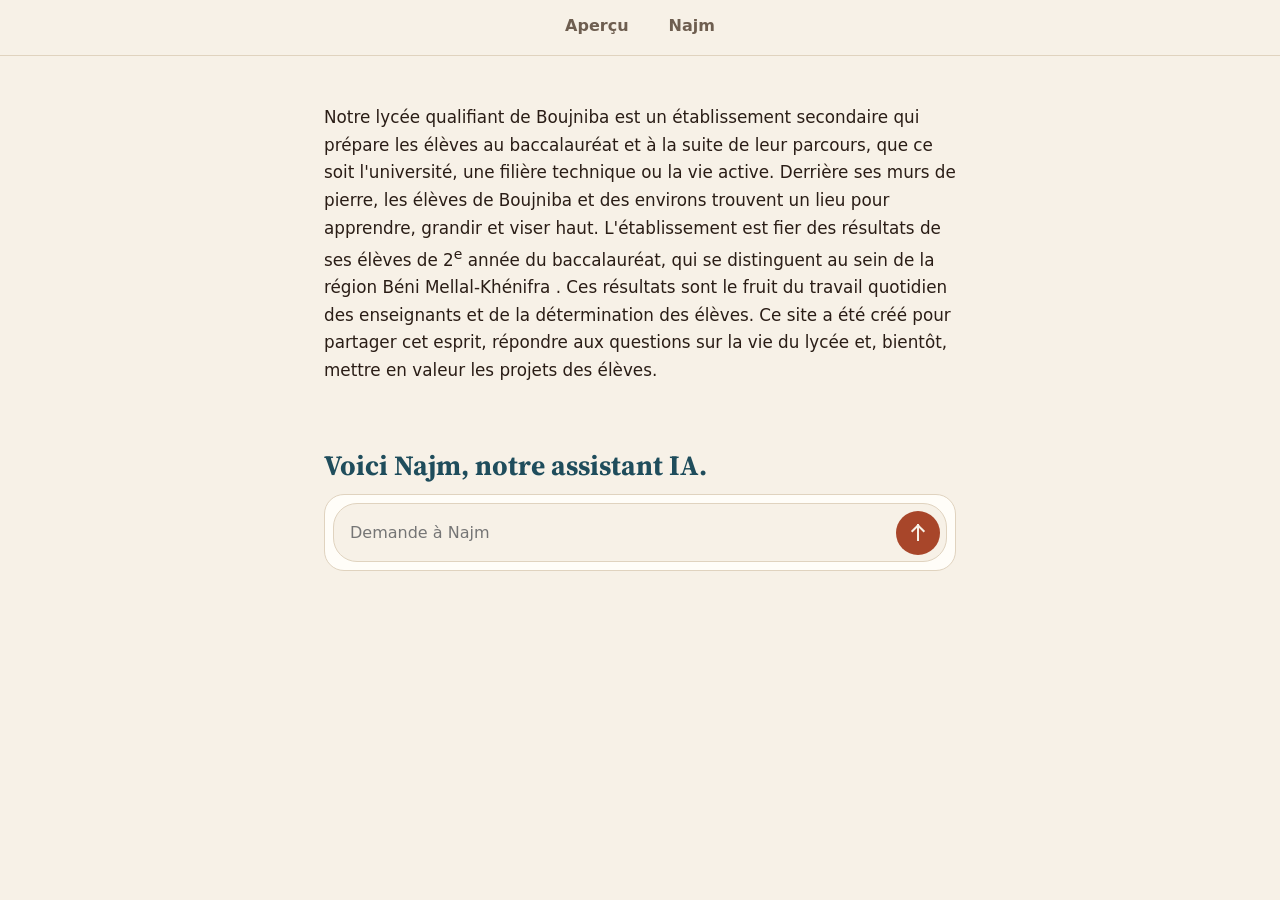
<file: Lycee-Dakhla/index.html>
<!doctype html>
<html lang="fr">
  <head>
    <meta charset="UTF-8" />
    <meta name="viewport" content="width=device-width, initial-scale=1.0" />
    <meta
      name="description"
      content="Assistant IA et informations sur le Lycée Dakhla de Boujniba."
    />
    <title>Lycée Dakhla</title>
    <link rel="stylesheet" href="style.css" />
  </head>
  <body>
    <nav>
      <ul class="nav-bar">
        <li>
          <button class="navBtn" data-target="overview-section">Aperçu</button>
        </li>
        <li>
          <button class="navBtn" data-target="chatbot-section">Najm</button>
        </li>
      </ul>
    </nav>
    <div id="overview-section" class="overview">
      Notre lycée qualifiant de Boujniba est un établissement secondaire qui
      prépare les élèves au baccalauréat et à la suite de leur parcours, que ce
      soit l'université, une filière technique ou la vie active. Derrière ses
      murs de pierre, les élèves de Boujniba et des environs trouvent un lieu
      pour apprendre, grandir et viser haut. L'établissement est fier des
      résultats de ses élèves de 2<sup>e</sup> année du baccalauréat, qui se
      distinguent au sein de la région Béni Mellal-Khénifra . Ces résultats sont
      le fruit du travail quotidien des enseignants et de la détermination des
      élèves. Ce site a été créé pour partager cet esprit, répondre aux
      questions sur la vie du lycée et, bientôt, mettre en valeur les projets
      des élèves.
    </div>
    <div id="chatbot-section" class="chatbot">
      <h2>Voici Najm, notre assistant IA.</h2>
      <div id="chatBox">
        <div class="chat-head">
          <span>Najm</span>
          <button
            id="collapseBtn"
            class="collapse"
            aria-label="Réduire"
          ></button>
        </div>
        <div id="messages" role="log" aria-live="polite">
          <div class="message najm welcome">
            Salut, je suis Najm, l'assistant IA du lycée. Que veux-tu
            savoir&nbsp;?
          </div>
        </div>
        <div
          id="typing"
          class="typing"
          role="status"
          aria-label="Najm réfléchit"
          hidden
        >
          <span></span><span></span><span></span>
        </div>
        <div class="composer">
          <label for="inputBox" class="sr-only">Najm</label>
          <textarea
            id="inputBox"
            rows="1"
            placeholder="Demande à Najm"
          ></textarea>
          <button id="submBtn" class="submit" aria-label="Envoyer"></button>
        </div>
      </div>
    </div>
    <script src="script.js"></script>
  </body>
</html>
</file>
<file: Lycee-Dakhla/style.css>
@import url("https://fonts.googleapis.com/css2?family=Source+Serif+4:wght@500;700&display=swap");

:root {
  --bg: #f7f1e7;
  --surface: #fffdf8;
  --border: #e0d3bf;
  --text: #2a1d16;
  --text-muted: #6e5e50;
  --primary: #a8462a;
  --accent: #1f4d5c;

  --font-body: system-ui, -apple-system, "Segoe UI", Roboto, sans-serif;
  --font-head: "Source Serif 4", Georgia, "Times New Roman", serif;
  --nav-h: 3.5rem;
  color-scheme: light;
}

:root.dark {
  --bg: #17120f;
  --surface: #221b17;
  --border: #3a2f28;
  --text: #f3ece4;
  --text-muted: #b3a597;
  --primary: #e07a52;
  --accent: #6cb5c9;
  color-scheme: dark;
}

*,
*::before,
*::after {
  box-sizing: border-box;
}

html {
  -webkit-text-size-adjust: 100%;
  text-size-adjust: 100%;
}

body {
  margin: 0;
  background: var(--bg);
  color: var(--text);
  font-family: var(--font-body);
  line-height: 1.65;
}

h1,
h2 {
  font-family: var(--font-head);
  line-height: 1.2;
  margin: 0 0 0.75rem;
}

.hero {
  position: sticky;
  top: 0;
  height: 100vh;
  height: 100svh;
  display: grid;
  place-items: center;
  align-content: center;
  gap: 0.5rem;
  padding: 1.5rem;
  text-align: center;
  color: #fff;
  background:
    linear-gradient(rgba(0, 0, 0, 0.35), rgba(0, 0, 0, 0.6)),
    url("school-front.webp") center / cover no-repeat,
    linear-gradient(135deg, #c8754a, #8c3f2a);
  z-index: 0;
}

.hero h1 {
  font-size: clamp(2.25rem, 8vw, 4.5rem);
  margin: 0;
}

.hero p {
  margin: 0;
  font-size: 1.05rem;
  opacity: 0.9;
}

.page {
  position: relative;
  z-index: 1;
  background: var(--bg);
  border-top-left-radius: 50% 3rem;
  border-top-right-radius: 50% 3rem;
  overflow: clip;
  padding-bottom: 4rem;
}

nav {
  position: sticky;
  top: 0;
  z-index: 10;
  height: var(--nav-h);
  background: var(--bg);
  border-bottom: 1px solid var(--border);
}

.nav-bar {
  display: flex;
  justify-content: center;
  gap: 0.5rem;
  height: 100%;
  margin: 0;
  padding: 0;
  list-style: none;
}

.nav-bar li {
  display: flex;
}

.navBtn {
  padding: 0 1rem;
  border: 0;
  border-bottom: 3px solid transparent;
  background: none;
  color: var(--text-muted);
  font: inherit;
  font-weight: 600;
  cursor: pointer;
}

@media (hover: hover) {
  .navBtn:hover {
    color: var(--text);
    border-bottom-color: var(--border);
  }
}

.navBtn:focus-visible {
  outline: 2px solid var(--accent);
  outline-offset: -4px;
}

.overview,
.chatbot {
  max-width: 42rem;
  margin: 0 auto;
  padding: 3rem 1.25rem 1rem;
  scroll-margin-top: var(--nav-h);
}

.overview {
  font-size: 1.05rem;
}

.chatbot h2 {
  font-size: 1.75rem;
  color: var(--accent);
}

#chatBox {
  display: grid;
  grid-template-rows: auto 0fr auto auto;
  padding: 0.5rem;
  background: var(--surface);
  border: 1px solid var(--border);
  border-radius: 1.25rem;
  transition: grid-template-rows 0.3s ease;
}

#chatBox.open {
  grid-template-rows: auto 1fr auto auto;
}

.chat-head {
  grid-row: 1;
  display: none;
  align-items: center;
  justify-content: space-between;
  padding: 0.25rem 0.25rem 0.25rem 0.75rem;
  font-family: var(--font-head);
  font-weight: 700;
  color: var(--accent);
}

#chatBox.open .chat-head {
  display: flex;
}

.collapse {
  display: grid;
  place-items: center;
  width: 2.5rem;
  height: 2.5rem;
  padding: 0;
  border: 0;
  border-radius: 50%;
  background: none;
  color: var(--text-muted);
  cursor: pointer;
}

.collapse::before {
  content: "";
  width: 0.55rem;
  height: 0.55rem;
  border-right: 2px solid currentColor;
  border-bottom: 2px solid currentColor;
  transform: translateY(-25%) rotate(45deg);
}

@media (hover: hover) {
  .collapse:hover {
    background: var(--border);
    color: var(--text);
  }
}

.collapse:focus-visible {
  outline: 2px solid var(--accent);
  outline-offset: 1px;
}

#messages {
  grid-row: 2;
  display: flex;
  flex-direction: column;
  gap: 0.6rem;
  min-height: 0;
  max-height: min(24rem, 60vh);
  max-height: min(24rem, 60dvh);
  padding-inline: 0.25rem;
  overflow: hidden;
  scrollbar-width: thin;
  scrollbar-color: var(--border) transparent;
}

#chatBox.open #messages {
  overflow-y: auto;
  overscroll-behavior: contain;
}

.message {
  max-width: 85%;
  padding: 0.6rem 0.9rem;
  border-radius: 1rem;
  line-height: 1.5;
  overflow-wrap: anywhere;
  white-space: pre-wrap;
  text-wrap: pretty;
}

.message.welcome {
  white-space: normal;
}

.message:first-child {
  margin-top: 0.5rem;
}

.message:last-child {
  margin-bottom: 0.75rem;
}

.message.user {
  align-self: flex-end;
  border-bottom-right-radius: 0.25rem;
  background: var(--primary);
  color: var(--bg);
}

.message.najm {
  align-self: flex-start;
  border-bottom-left-radius: 0.25rem;
  background: var(--bg);
  border: 1px solid var(--border);
}

.composer {
  grid-row: 4;
  display: flex;
  align-items: flex-end;
  gap: 0.5rem;
  padding: 0.4rem 0.4rem 0.4rem 1rem;
  background: var(--bg);
  border: 1px solid var(--border);
  border-radius: 1.5rem;
}

.composer:focus-within {
  border-color: var(--accent);
  box-shadow: 0 0 0 1px var(--accent);
}

#inputBox {
  flex: 1;
  min-width: 0;
  max-height: 8rem;
  padding: 0.5rem 0;
  border: 0;
  outline: 0;
  background: transparent;
  color: var(--text);
  font: inherit;
  font-size: max(16px, 1rem);
  resize: none;
  field-sizing: content;
}

.sr-only {
  position: absolute;
  width: 1px;
  height: 1px;
  margin: -1px;
  padding: 0;
  overflow: hidden;
  clip-path: inset(50%);
  white-space: nowrap;
}

.submit {
  position: relative;
  flex: none;
  width: 2.75rem;
  height: 2.75rem;
  padding: 0;
  border: 0;
  border-radius: 50%;
  background: var(--primary);
  color: var(--bg);
  cursor: pointer;
}

.submit::before,
.submit::after {
  content: "";
  position: absolute;
  left: 50%;
}

.submit::before {
  top: 30%;
  width: 2px;
  height: 40%;
  background: currentColor;
  transform: translateX(-50%);
}

.submit::after {
  top: calc(30% + 2px);
  width: 0.6rem;
  height: 0.6rem;
  border-top: 2px solid currentColor;
  border-left: 2px solid currentColor;
  transform: translateX(-50%) rotate(45deg);
}

@media (hover: hover) {
  .submit:hover {
    opacity: 0.88;
  }
}

.submit:focus-visible {
  outline: 2px solid var(--accent);
  outline-offset: 2px;
}

.submit:disabled {
  opacity: 0.4;
  cursor: not-allowed;
}

.typing {
  grid-row: 3;
  display: flex;
  align-items: center;
  gap: 0.35rem;
  padding: 0 1rem 0.75rem;
}

.typing[hidden] {
  display: none;
}

.typing span {
  width: 0.5rem;
  height: 0.5rem;
  border-radius: 50%;
  background: var(--primary);
  animation: bounce 1s ease-in-out infinite;
}

.typing span:nth-child(2) {
  animation-delay: 0.15s;
}

.typing span:nth-child(3) {
  animation-delay: 0.3s;
}

@keyframes bounce {
  0%,
  60%,
  100% {
    transform: translateY(0);
  }
  30% {
    transform: translateY(-0.5rem);
  }
}

@keyframes fade {
  0%,
  100% {
    opacity: 0.25;
  }
  50% {
    opacity: 1;
  }
}

@media (prefers-reduced-motion: reduce) {
  #chatBox {
    transition: none;
  }

  .typing span {
    animation-name: fade;
  }
}

@media (max-width: 480px) {
  .navBtn {
    padding: 0 0.75rem;
  }
}
</file>
